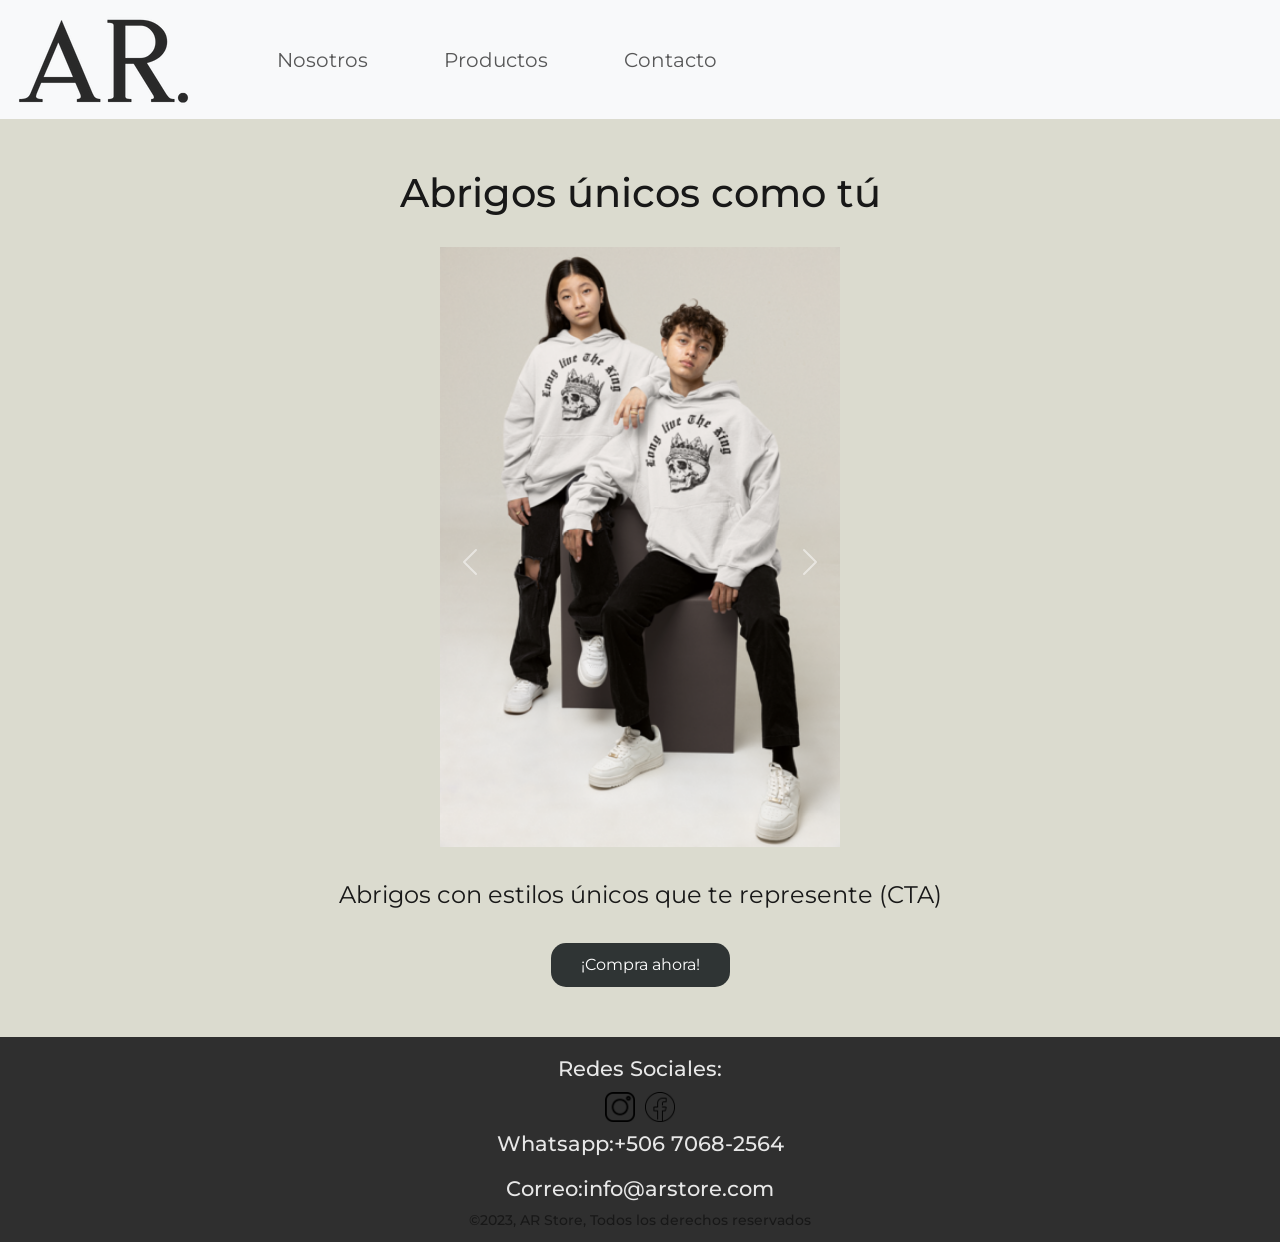
<file: index.html>
<!DOCTYPE html>
<html lang="en">
<head>
    <meta charset="UTF-8">
    <meta http-equiv="X-UA-Compatible" content="IE=edge">
    <title>AR Store</title>
    <meta name="viewport" content="width=device-width, initial-scale=1.0">
    <meta name="description" content="En AR Store te brindamos una larga seleccion de abrigos y suéteres con diseños únicos como tú." />
    <meta name="keywords" content="Ropa, Tienda, Tienda Online, Abrigos, Hoodies, Suerter">
    <link rel="preconnect" href="https://fonts.googleapis.com">
    <link rel="preconnect" href="https://fonts.gstatic.com" crossorigin>
    <link href="https://fonts.googleapis.com/css2?family=Montserrat:wght@200;400;600&display=swap" rel="stylesheet">
    <link href="https://cdn.jsdelivr.net/npm/bootstrap@5.3.0-alpha1/dist/css/bootstrap.min.css" rel="stylesheet" integrity="sha384-GLhlTQ8iRABdZLl6O3oVMWSktQOp6b7In1Zl3/Jr59b6EGGoI1aFkw7cmDA6j6gD" crossorigin="anonymous">
    <link rel="stylesheet" href="styles/styles.css">
    <link rel="shortcut icon" href="img/AR-Favicon.png">
</head>

<body>

    <!-- Menu Bootstrap -->
    <nav class="navbar sticky-top navbar-expand-lg bg-body-tertiary">
        <div class="container-fluid">
          <a class="navbar-brand" href="#">
            <img src="img/AR.png" alt="Logo">
          </a>
          <button class="navbar-toggler" type="button" data-bs-toggle="collapse" data-bs-target="#navbarNavAltMarkup" aria-controls="navbarNavAltMarkup" aria-expanded="false" aria-label="Toggle navigation">
            <span class="navbar-toggler-icon"></span>
          </button>
          <div class="collapse navbar-collapse" id="navbarNavAltMarkup">
            <div class="navbar-nav">
              <a class="nav-link" aria-current="page" href="pages/nosotros.html">Nosotros</a>
              <a class="nav-link" href="pages/productos.html">Productos</a>
              <a class="nav-link" href="pages/contacto.html">Contacto</a>
            </div>
          </div>
        </div>
      </nav>
    <!-- Menu Bootstrap -->

    <!-- Seccion -->
    <section class="seccion-home">
      <h1>Abrigos únicos como tú</h1>
      <div class="contenido-home contenedor-flex-column">
        <!-- Carrousel Bootshtrap -->
        <div id="carouselExampleAutoplaying" class="carousel slide" data-bs-ride="carousel">

            <div class="carousel-inner">

              <div class="carousel-item active">
                <a href="pages/productos.html">
                    <img src="img/image_1.png" class="d-block w-100" alt="mockup1"> 
                </a> 
              </div>

              <div class="carousel-item">
                <a href="pages/productos.html">
                    <img src="img/image_2.png" class="d-block w-100" alt="mockup2">
                </a>
              </div>

              <div class="carousel-item">
                <a href="pages/productos.html">
                    <img src="img/image_3.png" class="d-block w-100" alt="mockup3">
                </a>
              </div>

            </div>

            <button class="carousel-control-prev" type="button" data-bs-target="#carouselExampleAutoplaying" data-bs-slide="prev">
              <span class="carousel-control-prev-icon" aria-hidden="true"></span>
              <span class="visually-hidden">Previous</span>
            </button>

            <button class="carousel-control-next" type="button" data-bs-target="#carouselExampleAutoplaying" data-bs-slide="next">
              <span class="carousel-control-next-icon" aria-hidden="true"></span>
              <span class="visually-hidden">Next</span>
            </button>
        </div>

        <div class="contenido-home-cta contenedor-flex-column">
            <span>
                Abrigos con estilos únicos que te represente (CTA)
            </span>

            <a href="pages/productos.html">¡Compra ahora!</a>
        </div>
      </div>
    </section>
    <!-- Seccion -->

    <!-- Footer --> 
    <footer class="contenedor-flex-column">
        <h2>Redes Sociales:</h2>

        <div class="footer-icons">
            <a href="https://www.instagram.com/">
                <img src="img/InstagramIcon.png" alt="InstagramIcon">
            </a>

            <a href="https://www.facebook.com/">
                <img src="img/FacebookIcon.png" alt="FacebookIcon">
            </a>
        </div>

        <div class="footer-info contenedor-flex-column">
            <h4>Whatsapp:+506 7068-2564</h4>
            <h4>Correo:info@arstore.com</h4>
            <h3>©2023, AR Store, Todos los derechos reservados</h3>
        </div>
    </footer>
    <!-- Footer -->

    <script src="https://cdn.jsdelivr.net/npm/bootstrap@5.3.0-alpha1/dist/js/bootstrap.bundle.min.js" integrity="sha384-w76AqPfDkMBDXo30jS1Sgez6pr3x5MlQ1ZAGC+nuZB+EYdgRZgiwxhTBTkF7CXvN" crossorigin="anonymous"></script>

</body>

</html>
<!-- FIN -->
</file>
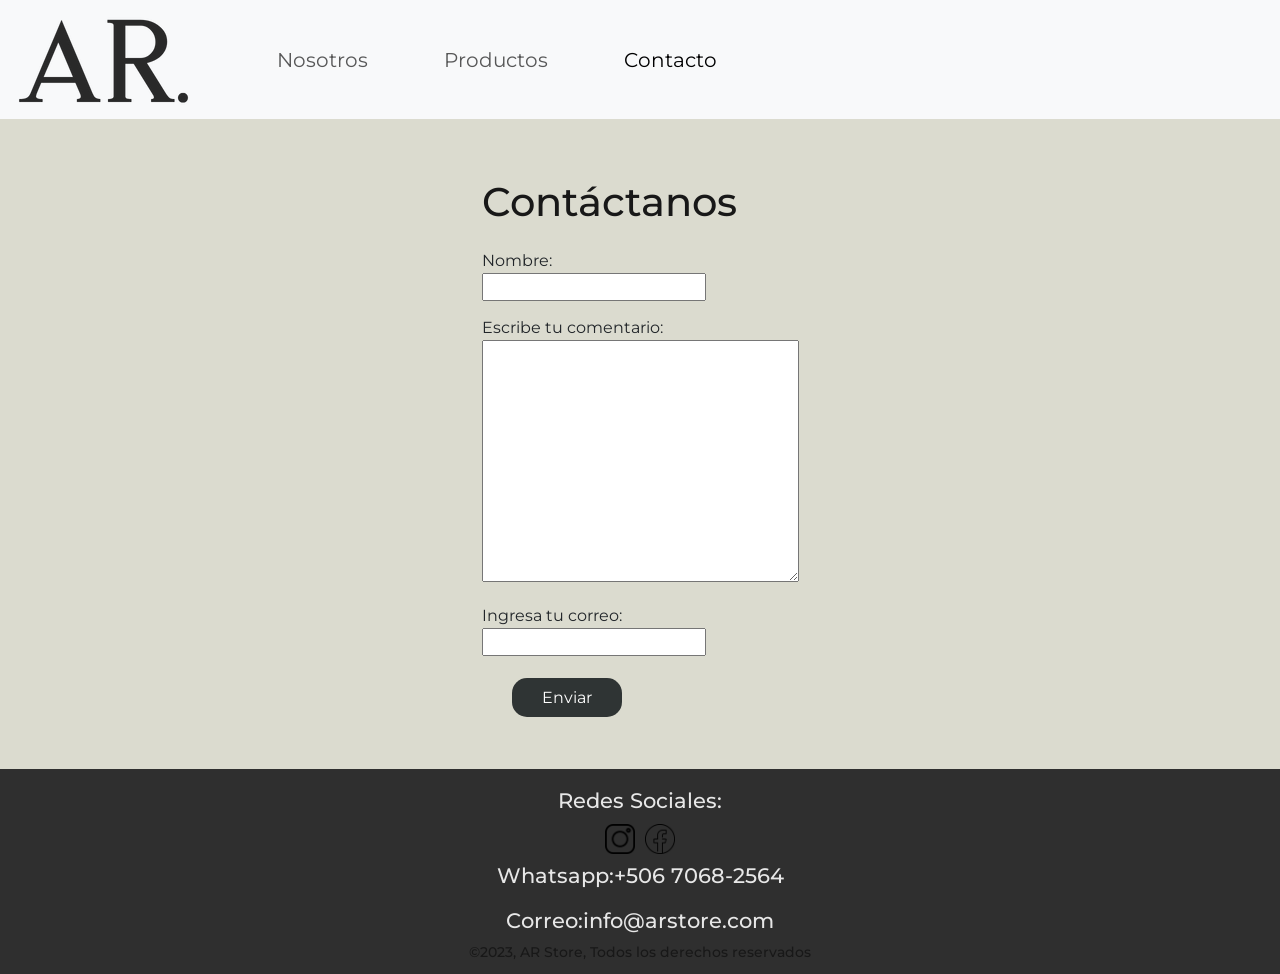
<file: pages/contacto.html>
<!DOCTYPE html>
<html lang="en">
<head>
    <meta charset="UTF-8">
    <meta http-equiv="X-UA-Compatible" content="IE=edge">
    <meta name="viewport" content="width=device-width, initial-scale=1.0">
    <meta name="description" content="Contactanos y compartenos tu opinión a través de nuestra página.">
    <meta name="keywords" content="Ropa, Tienda, Tienda Online, Abrigos, Hoodies, Suerter">
    <title>AR | Contacto</title>
    <link rel="preconnect" href="https://fonts.googleapis.com">
    <link rel="preconnect" href="https://fonts.gstatic.com" crossorigin>
    <link href="https://fonts.googleapis.com/css2?family=Montserrat:wght@200;400;600&display=swap" rel="stylesheet">
    <link href="https://cdn.jsdelivr.net/npm/bootstrap@5.3.0-alpha1/dist/css/bootstrap.min.css" rel="stylesheet" integrity="sha384-GLhlTQ8iRABdZLl6O3oVMWSktQOp6b7In1Zl3/Jr59b6EGGoI1aFkw7cmDA6j6gD" crossorigin="anonymous">
    <link rel="stylesheet" href="../styles/styles.css">
    <link rel="shortcut icon" href="../img/AR-Favicon.png">
</head>

<body>

    <!-- Menu Bootstrap -->
    <nav class="navbar sticky-top navbar-expand-lg bg-body-tertiary">
        <div class="container-fluid">
          <a class="navbar-brand" href="../index.html">
            <img src="../img/AR.png" alt="Logo">
          </a>
          <button class="navbar-toggler" type="button" data-bs-toggle="collapse" data-bs-target="#navbarNavAltMarkup" aria-controls="navbarNavAltMarkup" aria-expanded="false" aria-label="Toggle navigation">
            <span class="navbar-toggler-icon"></span>
          </button>
          <div class="collapse navbar-collapse" id="navbarNavAltMarkup">
            <div class="navbar-nav">
              <a class="nav-link" aria-current="page" href="nosotros.html">Nosotros</a>
              <a class="nav-link" href="productos.html">Productos</a>
              <a class="nav-link active" href="contacto.html">Contacto</a>
            </div>
          </div>
        </div>
      </nav>
    <!-- Menu Bootstrap -->
    
    <!-- Contenido -->
    <section class="seccion-contacto contenedor-flex-column">
        <div class="contenido-contacto">
            <!-- Titulo -->
            <h1>Contáctanos</h1>

            <!-- Formulario -->
            <form action="">
        
                <!-- input nombre -->
                <div>
                    <label for="Nombre">Nombre:</label><br>
                    <input name="Nombre" type="text" id="inputName">
                </div>

                <!-- input comentario -->
                <div>
                    <label for="Comentario">Escribe tu comentario:</label><br>
                    <textarea name="Comentario" id="inputComment" cols="30" rows="10"></textarea><br>
                </div>

                <!-- input correo -->
                <div>
                    <label for="Correo">Ingresa tu correo:</label><br>
                    <input name="Correo" type="text" id="inputEmail">
                </div>



            </form>
            <!-- Formulario -->  

            <a href="envio-formulario.html" id="btnEnviarFormulario">Enviar</a>
            
        </div>
    </section>
    <!-- Contenido -->

    <!-- Footer --> 
    <footer class="contenedor-flex-column">
        <h2>Redes Sociales:</h2>

        <div class="footer-icons">
            <a href="https://www.instagram.com/">
                <img src="../img/InstagramIcon.png" alt="InstagramIcon">
            </a>

            <a href="https://www.facebook.com/">
                <img src="../img/FacebookIcon.png" alt="FacebookIcon">
            </a>
        </div>

        <div class="footer-info contenedor-flex-column">
            <h4>Whatsapp:+506 7068-2564</h4>
            <h4>Correo:info@arstore.com</h4>
            <h3>©2023, AR Store, Todos los derechos reservados</h3>
        </div>
    </footer>
    <!-- Footer -->

    <script src="../js/app_contacto.js"></script>
    <script src="https://cdn.jsdelivr.net/npm/bootstrap@5.3.0-alpha1/dist/js/bootstrap.bundle.min.js" integrity="sha384-w76AqPfDkMBDXo30jS1Sgez6pr3x5MlQ1ZAGC+nuZB+EYdgRZgiwxhTBTkF7CXvN" crossorigin="anonymous"></script>
    
</body>

</html>
<!-- FIN -->
</file>
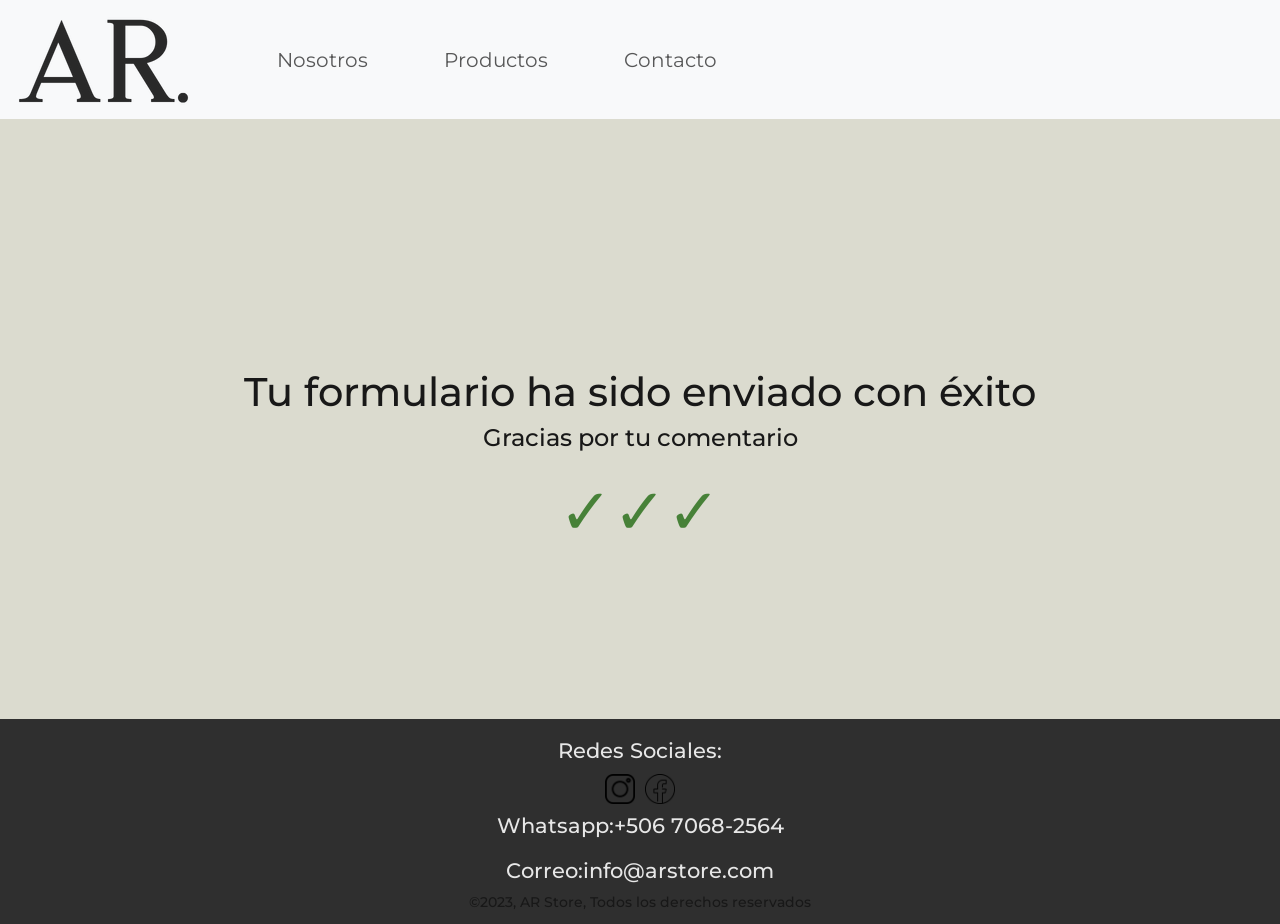
<file: pages/envio-formulario.html>
<!DOCTYPE html>
<html lang="en">
<head>
    <meta charset="UTF-8">
    <meta http-equiv="X-UA-Compatible" content="IE=edge">
    <meta name="viewport" content="width=device-width, initial-scale=1.0">
    <meta name="description" content="Gracias por enviar tu formulario, tus comentarios nos ayudan a mejorar.">
    <meta name="keywords" content="Ropa, Tienda, Tienda Online, Abrigos, Hoodies, Suerter">
    <title>AR | Formulario</title>
    <link href="https://fonts.googleapis.com/css2?family=Montserrat:wght@200;400;600&display=swap" rel="stylesheet">
    <link href="https://cdn.jsdelivr.net/npm/bootstrap@5.3.0-alpha1/dist/css/bootstrap.min.css" rel="stylesheet" integrity="sha384-GLhlTQ8iRABdZLl6O3oVMWSktQOp6b7In1Zl3/Jr59b6EGGoI1aFkw7cmDA6j6gD" crossorigin="anonymous">
    <link rel="stylesheet" href="../styles/styles.css">
    <link rel="shortcut icon" href="../img/AR-Favicon.png">
</head>

<body>

    <!-- Menu Bootstrap -->
    <nav class="navbar sticky-top navbar-expand-lg bg-body-tertiary">
        <div class="container-fluid">
          <a class="navbar-brand" href="../index.html">
            <img src="../img/AR.png" alt="Logo">
          </a>
          <button class="navbar-toggler" type="button" data-bs-toggle="collapse" data-bs-target="#navbarNavAltMarkup" aria-controls="navbarNavAltMarkup" aria-expanded="false" aria-label="Toggle navigation">
            <span class="navbar-toggler-icon"></span>
          </button>
          <div class="collapse navbar-collapse" id="navbarNavAltMarkup">
            <div class="navbar-nav">
              <a class="nav-link" aria-current="page" href="nosotros.html">Nosotros</a>
              <a class="nav-link" href="productos.html">Productos</a>
              <a class="nav-link" href="contacto.html">Contacto</a>
            </div>
          </div>
        </div>
      </nav>
    <!-- Menu Bootstrap -->

    <!-- Contenido -->
    <section class="seccion-envio contenedor-flex-column">
      <div class="contenido-envio">
        <h1>Tu formulario ha sido enviado con éxito</h1>
        <h2>Gracias por tu comentario</h2>
        <h3>✓✓✓</h3>
      </div>
    </section>
    <!-- Contenido -->

    <!-- Footer --> 
    <footer class="contenedor-flex-column">
        <h2>Redes Sociales:</h2>

        <div class="footer-icons">
            <a href="https://www.instagram.com/">
                <img src="../img/InstagramIcon.png" alt="InstagramIcon">
            </a>

            <a href="https://www.facebook.com/">
                <img src="../img/FacebookIcon.png" alt="FacebookIcon">
            </a>
        </div>

        <div class="footer-info contenedor-flex-column">
            <h4>Whatsapp:+506 7068-2564</h4>
            <h4>Correo:info@arstore.com</h4>
            <h3>©2023, AR Store, Todos los derechos reservados</h3>
        </div>
    </footer>
    <!-- Footer -->

    <script src="https://cdn.jsdelivr.net/npm/bootstrap@5.3.0-alpha1/dist/js/bootstrap.bundle.min.js" integrity="sha384-w76AqPfDkMBDXo30jS1Sgez6pr3x5MlQ1ZAGC+nuZB+EYdgRZgiwxhTBTkF7CXvN" crossorigin="anonymous"></script>

</body>

</html>
<!-- FIN -->
</file>
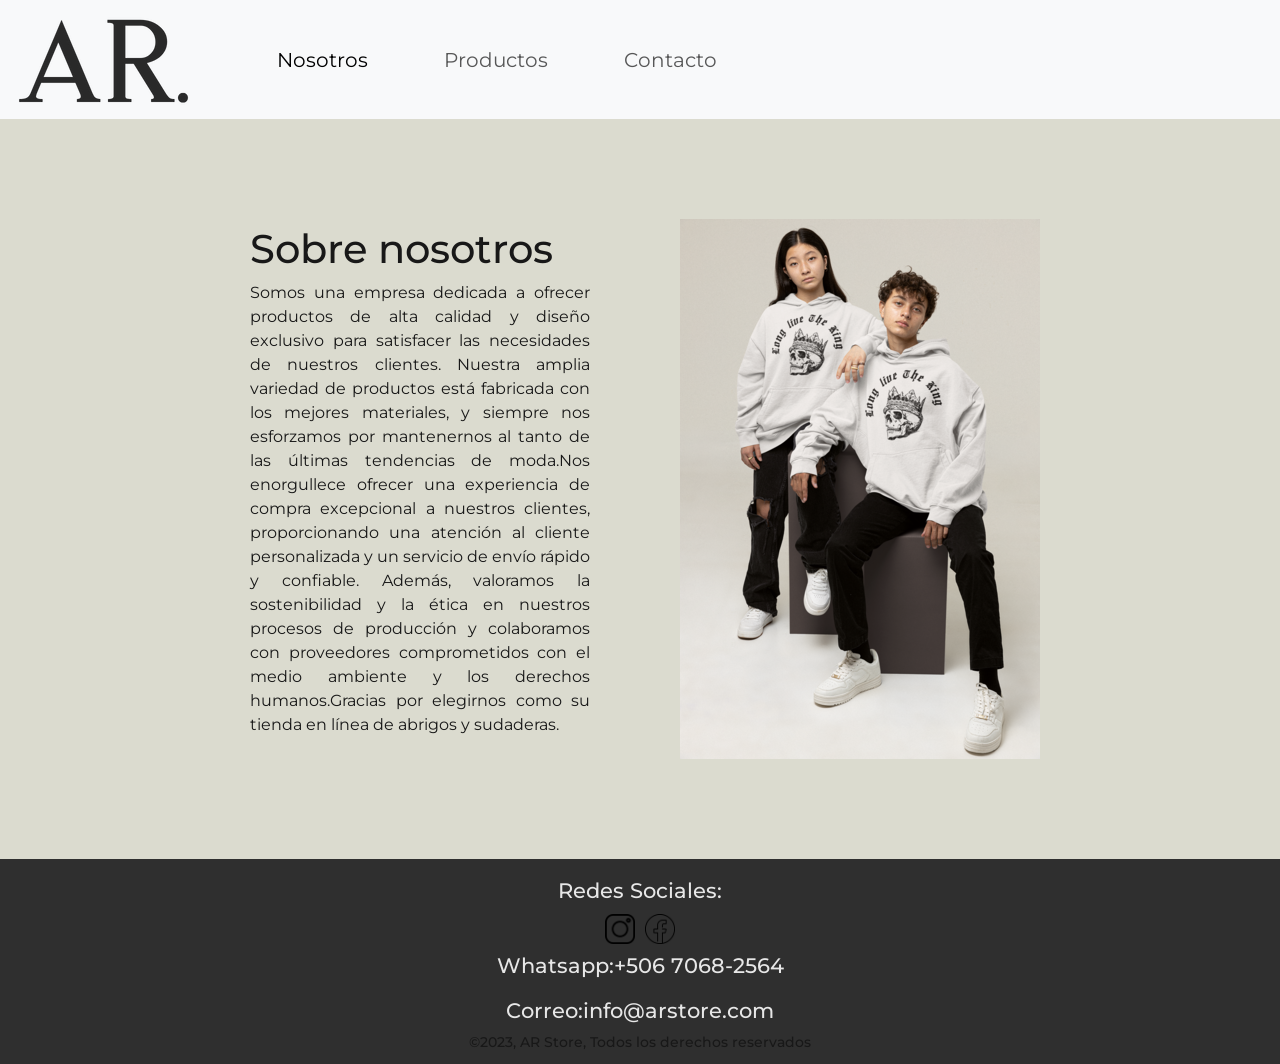
<file: pages/nosotros.html>
<!DOCTYPE html>
<html lang="en">

<head>
    <meta charset="UTF-8">
    <meta http-equiv="X-UA-Compatible" content="IE=edge">
    <meta name="viewport" content="width=device-width, initial-scale=1.0">
    <meta name="description" content="Conoce mas sobre nosotro.">
    <meta name="keywords" content="Ropa, Tienda, Tienda Online, Abrigos, Hoodies, Suerter">
    <title>AR | Nosotros</title>
    <link rel="preconnect" href="https://fonts.googleapis.com">
    <link rel="preconnect" href="https://fonts.gstatic.com" crossorigin>
    <link href="https://fonts.googleapis.com/css2?family=Montserrat:wght@200;400;600&display=swap" rel="stylesheet">
    <link href="https://cdn.jsdelivr.net/npm/bootstrap@5.3.0-alpha1/dist/css/bootstrap.min.css" rel="stylesheet" integrity="sha384-GLhlTQ8iRABdZLl6O3oVMWSktQOp6b7In1Zl3/Jr59b6EGGoI1aFkw7cmDA6j6gD" crossorigin="anonymous">
    <link rel="stylesheet" href="../styles/styles.css">
    <link rel="shortcut icon" href="../img/AR-Favicon.png">
    <body>

    <!-- Menu Bootstrap -->
    <nav class="navbar sticky-top navbar-expand-lg bg-body-tertiary">
        <div class="container-fluid">
          <a class="navbar-brand" href="../index.html">
            <img src="../img/AR.png" alt="Logo">
          </a>
          <button class="navbar-toggler" type="button" data-bs-toggle="collapse" data-bs-target="#navbarNavAltMarkup" aria-controls="navbarNavAltMarkup" aria-expanded="false" aria-label="Toggle navigation">
            <span class="navbar-toggler-icon"></span>
          </button>
          <div class="collapse navbar-collapse" id="navbarNavAltMarkup">
            <div class="navbar-nav">
              <a class="nav-link active" aria-current="page" href="nosotros.html">Nosotros</a>
              <a class="nav-link" href="productos.html">Productos</a>
              <a class="nav-link" href="contacto.html">Contacto</a>
            </div>
          </div>
        </div>
      </nav>
    <!-- Menu Bootstrap -->

    <!-- Seccion -->
    <section class="seccion-nosotros">
      <div class="contenido-nosotros">
        <div class="contenido-nosotros-txt">

            <!-- Titulo -->
            <h1>Sobre nosotros</h1>

            <!-- Texto -->
            <p>
                Somos una empresa dedicada a ofrecer productos de alta calidad y diseño exclusivo para satisfacer las necesidades de nuestros clientes. 
                Nuestra amplia variedad de productos está fabricada con los mejores materiales, y siempre nos esforzamos por mantenernos al tanto de las 
                últimas tendencias de moda.Nos enorgullece ofrecer una experiencia de compra excepcional a nuestros clientes, proporcionando una atención 
                al cliente personalizada y un servicio de envío rápido y confiable. Además, valoramos la sostenibilidad y la ética en nuestros procesos de 
                producción y colaboramos con proveedores comprometidos con el medio ambiente y los derechos humanos.Gracias por elegirnos como su tienda en 
                línea de abrigos y sudaderas.
            </p>
        </div>
        <div class="contenido-nosotros-img contenedor-flex-column">
            <a href="productos.html">
                <img src="../img/image_1.png" alt="">
            </a>
        </div>
      </div>
    </section>
    <!-- Seccion -->

    <!-- Footer --> 
    <footer class="contenedor-flex-column">
        <h2>Redes Sociales:</h2>

        <div class="footer-icons">
            <a href="https://www.instagram.com/">
                <img src="../img/InstagramIcon.png" alt="InstagramIcon">
            </a>

            <a href="https://www.facebook.com/">
                <img src="../img/FacebookIcon.png" alt="FacebookIcon">
            </a>
        </div>

        <div class="footer-info contenedor-flex-column">
            <h4>Whatsapp:+506 7068-2564</h4>
            <h4>Correo:info@arstore.com</h4>
            <h3>©2023, AR Store, Todos los derechos reservados</h3>
        </div>
    </footer>
    <!-- Footer -->

    <script src="https://cdn.jsdelivr.net/npm/bootstrap@5.3.0-alpha1/dist/js/bootstrap.bundle.min.js" integrity="sha384-w76AqPfDkMBDXo30jS1Sgez6pr3x5MlQ1ZAGC+nuZB+EYdgRZgiwxhTBTkF7CXvN" crossorigin="anonymous"></script>

</body>

</html>
<!-- FIN -->
</file>
<file: styles/styles.css>
* {
  margin: 0;
  padding: 0;
}

body {
  left: 0;
  overflow-x: hidden;
  font-family: "Montserrat", sans-serif;
}

h1, h2, h3, h4, span, p {
  color: #181818;
}

button {
  margin-top: 30px;
  background-color: #2F3434;
  color: #dbdbcf;
  border-radius: 15px;
  padding: 10px;
}

button a {
  text-decoration: none;
  color: #dbdbcf;
}

.contenedor-flex-column {
  display: flex;
  flex-direction: column;
  justify-content: center;
  align-items: center;
}

.nav-link {
  margin-left: 60px;
  transform: scale(1);
  transition: transform 0.4s ease;
}
.nav-link:hover {
  transform: scale(1.2);
  transition: transform 0.4s ease;
}

.navbar a {
  font-size: 20px;
}

footer {
  padding: 10px 0 5px 0;
  background-color: #2F2F2F;
}
footer h4, footer h2 {
  margin: 10px 0 10px 0;
  font-size: 130%;
  text-decoration: none;
  color: #e7e7e7;
}
footer h3 {
  font-size: 90%;
  text-align: center;
}
footer .footer-icons {
  display: flex;
  justify-content: center;
  align-items: center;
}
footer .footer-icons img {
  padding: 0 5px;
  height: 30px;
  width: 40px;
}

.seccion-home {
  padding: 50px 0 50px 0;
  background-color: #dbdbcf;
}
.seccion-home h1 {
  text-align: center;
  margin-bottom: 30px;
}
.seccion-home .carousel {
  height: 600px;
  width: 400px;
}
.seccion-home span {
  font-size: 150%;
  text-align: center;
}
.seccion-home .contenido-home-cta {
  margin-top: 30px;
}
.seccion-home .contenido-home-cta a {
  margin-top: 30px;
  border-radius: 15px;
  background-color: #2F3434;
  color: white;
  padding: 10px 30px 10px 30px;
  text-decoration: none;
}

.contenido-nosotros {
  display: flex;
  flex-direction: row;
  justify-content: center;
  align-items: center;
  background-color: #dbdbcf;
  padding: 100px 200px 100px 200px;
}
.contenido-nosotros .contenido-nosotros-txt {
  width: 50%;
  padding: 0 50px 0 50px;
  text-align: justify;
}
.contenido-nosotros .contenido-nosotros-img {
  width: 50%;
  transform: scale(1);
  transition: transform 0.4s ease;
}
.contenido-nosotros .contenido-nosotros-img img {
  height: 100%;
  width: 100%;
}
.contenido-nosotros .contenido-nosotros-img:hover {
  transform: scale(1.2);
  transition: transform 0.4s ease;
}

@media screen and (max-width: 850px) {
  .contenido-nosotros {
    flex-direction: column;
    padding: 50px;
  }
  .contenido-nosotros .contenido-nosotros-img {
    margin-top: 50px;
    width: 90%;
  }
  .contenido-nosotros .contenido-nosotros-txt {
    width: 100%;
    padding: 0;
  }
}
.seccion-productos {
  display: flex;
  flex-direction: column;
  justify-content: center;
  align-items: center;
  background-color: #dbdbcf;
}
.seccion-productos h1 {
  margin: 50px 0 30px 0;
  text-align: center;
}
.seccion-productos .productos {
  display: flex;
  flex-direction: row;
  justify-content: center;
}
.seccion-productos .productos .producto {
  background-color: #f3f3f1;
  margin: 1vw 4vw 3vw 4vw;
}
.seccion-productos .productos .producto img {
  width: 220px;
  margin: 30px;
  transform: scale(1);
  transition: transform 0.4s ease;
}
.seccion-productos .productos .producto img:hover {
  transform: scale(1.1);
  transition: transform 0.4s ease;
}
.seccion-productos .productos .producto span {
  text-align: center;
  margin: 6% auto 9% auto;
}
.seccion-productos .productos .producto button {
  margin-bottom: 30px;
  border-radius: 15px;
  background-color: #2F3434;
  color: #dbdbcf;
  padding: 10px 30px 10px 30px;
}
.seccion-productos .tabla-tallas {
  display: grid;
  grid-template-columns: repeat(3, 1fr);
  grid-template-rows: repeat(4, 1fr);
  margin-bottom: 50px;
  text-align: center;
  align-items: center;
  background-color: #242424;
}
.seccion-productos .tabla-tallas .box {
  text-align: center;
  font-size: 150%;
  color: #f3f3f1;
  padding: 30px;
  border: 1px solid #ccc;
}
.seccion-productos .tabla-tallas .titulo {
  background-color: #141414;
  font-weight: 500;
}
.seccion-productos .Carrito {
  text-align: center;
}
.seccion-productos .Carrito #btnCancelarCompra {
  margin-bottom: 20px;
}
@media screen and (max-width: 1080px) {
  .seccion-productos .productos {
    flex-direction: column;
  }
  .seccion-productos .tabla-tallas {
    margin: 50px 0 50px 0;
  }
}

.seccion-contacto {
  height: 650px;
  background-color: #dbdbcf;
}
.seccion-contacto form {
  display: flex;
  flex-direction: column;
  margin-bottom: 30px;
}
.seccion-contacto form div {
  margin-top: 15px;
}
.seccion-contacto a {
  margin: 30px;
  border-radius: 15px;
  background-color: #2F3434;
  color: white;
  padding: 10px 30px 10px 30px;
  text-decoration: none;
}

.seccion-envio {
  height: 600px;
  background-color: #dbdbcf;
  padding-top: 100px;
}
.seccion-envio h1 {
  font-size: 250%;
  text-align: center;
}
.seccion-envio h2 {
  text-align: center;
  font-size: 150%;
}
.seccion-envio h3 {
  margin: 20px;
  font-size: 400%;
  text-align: center;
  color: #478138;
}
@media screen and (max-width: 1080px) {
  .seccion-envio .contenido-envio {
    padding-top: 50px;
  }
}/*# sourceMappingURL=styles.css.map */
</file>
